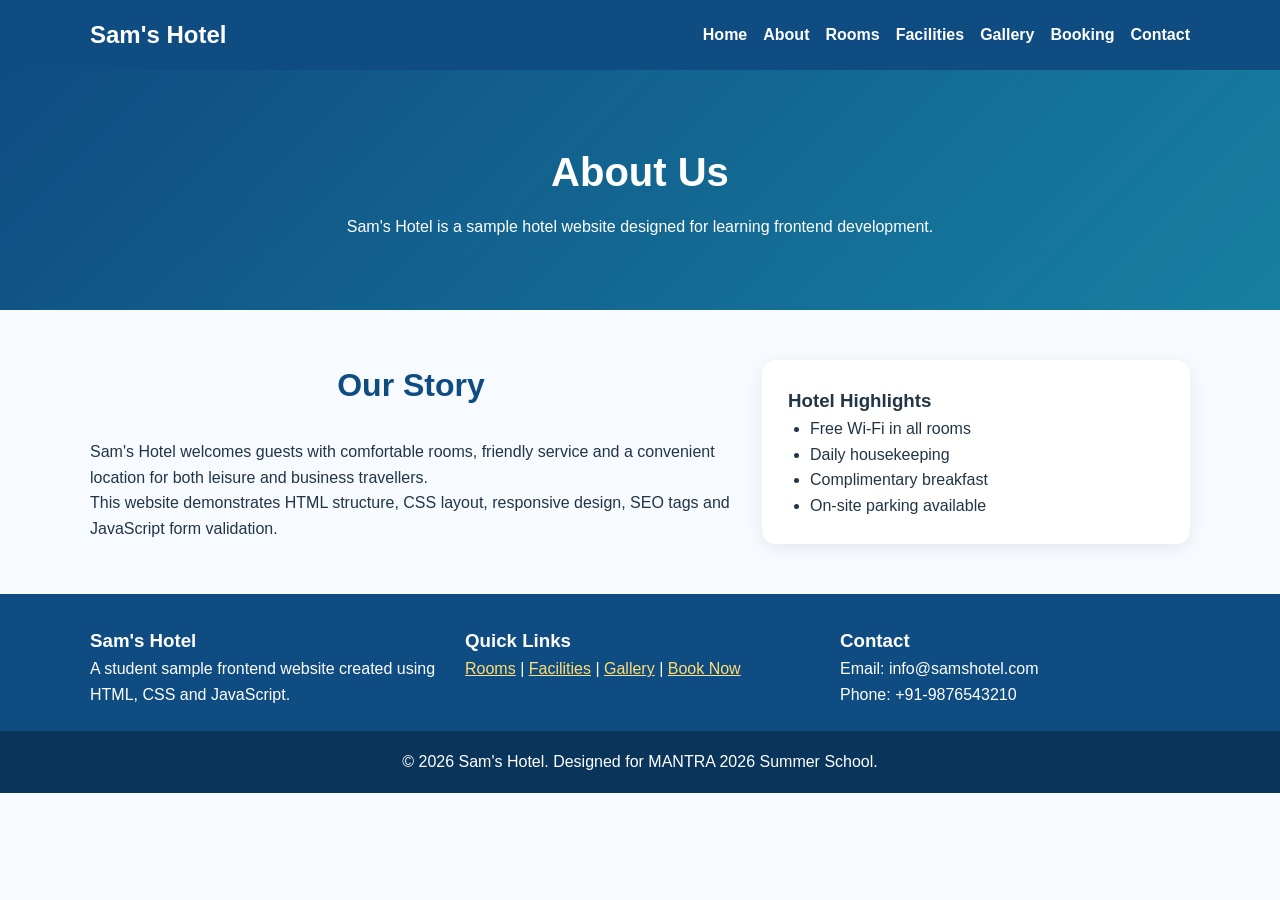
<file: about.html>
<!DOCTYPE html>
<html lang="en">
<head>
  <meta charset="UTF-8">
  <meta name="viewport" content="width=device-width, initial-scale=1.0">
  <title>About Sam's Hotel | Hotel Website</title>
  <meta name="description" content="Learn about Sam's Hotel, a sample frontend hotel website for a web design assignment.">
  <meta name="keywords" content="about hotel, Sam's Hotel, student project, frontend assignment">
  <link rel="stylesheet" href="style.css">
</head>
<body>

<header class="site-header">
  <div class="container header-inner">
    <a class="logo" href="index.html">Sam's Hotel</a>
    <button class="menu-btn" id="menuBtn" aria-label="Toggle navigation">☰</button>
    <nav class="nav-links" id="navLinks">
      <a href="index.html">Home</a>
      <a href="about.html">About</a>
      <a href="rooms.html">Rooms</a>
      <a href="facilities.html">Facilities</a>
      <a href="gallery.html">Gallery</a>
      <a href="booking.html">Booking</a>
      <a href="contact.html">Contact</a>
    </nav>
  </div>
</header>

<main>

<section class="page-banner"><div class="container"><h1>About Us</h1><p>Sam's Hotel is a sample hotel website designed for learning frontend development.</p></div></section>
<section class="container section two-column">
  <div>
    <h2>Our Story</h2>
    <p>Sam's Hotel welcomes guests with comfortable rooms, friendly service and a convenient location for both leisure and business travellers.</p>
    <p>This website demonstrates HTML structure, CSS layout, responsive design, SEO tags and JavaScript form validation.</p>
  </div>
  <div class="info-box">
    <h3>Hotel Highlights</h3>
    <ul>
      <li>Free Wi-Fi in all rooms</li>
      <li>Daily housekeeping</li>
      <li>Complimentary breakfast</li>
      <li>On-site parking available</li>
    </ul>
  </div>
</section>

</main>

<footer class="site-footer">
  <div class="container footer-grid">
    <div>
      <h3>Sam's Hotel</h3>
      <p>A student sample frontend website created using HTML, CSS and JavaScript.</p>
    </div>
    <div>
      <h3>Quick Links</h3>
      <p><a href="rooms.html">Rooms</a> | <a href="facilities.html">Facilities</a> | <a href="gallery.html">Gallery</a> | <a href="booking.html">Book Now</a></p>
    </div>
    <div>
      <h3>Contact</h3>
      <p>Email: info@samshotel.com<br>Phone: +91-9876543210</p>
    </div>
  </div>
  <p class="copyright">© 2026 Sam's Hotel. Designed for MANTRA 2026 Summer School.</p>
</footer>

<script src="script.js"></script>
</body>
</html>
</file>
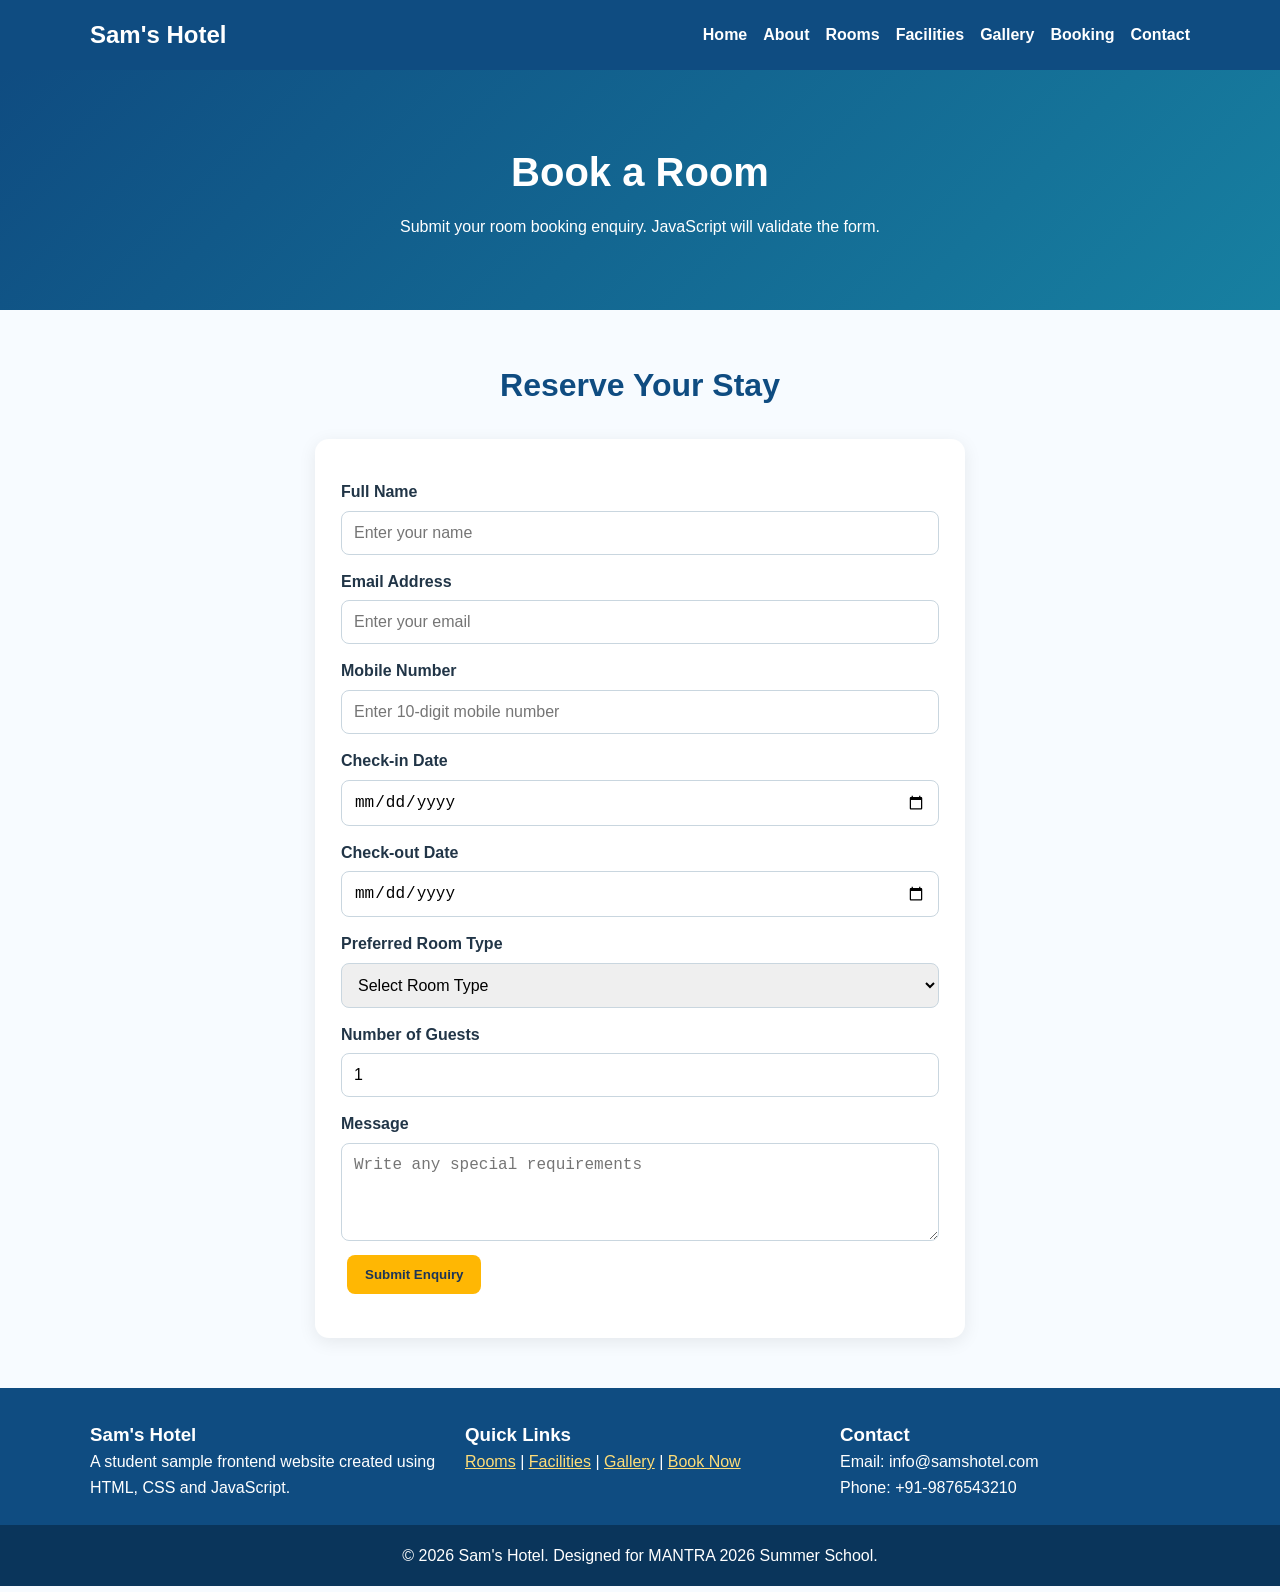
<file: booking.html>
<!DOCTYPE html>
<html lang="en">
<head>
  <meta charset="UTF-8">
  <meta name="viewport" content="width=device-width, initial-scale=1.0">
  <title>Book a Room | Sam's Hotel</title>
  <meta name="description" content="Book a room at Sam's Hotel using a JavaScript validated booking form.">
  <meta name="keywords" content="hotel booking, room booking form, Sam's Hotel reservation">
  <link rel="stylesheet" href="style.css">
</head>
<body>

<header class="site-header">
  <div class="container header-inner">
    <a class="logo" href="index.html">Sam's Hotel</a>
    <button class="menu-btn" id="menuBtn" aria-label="Toggle navigation">☰</button>
    <nav class="nav-links" id="navLinks">
      <a href="index.html">Home</a>
      <a href="about.html">About</a>
      <a href="rooms.html">Rooms</a>
      <a href="facilities.html">Facilities</a>
      <a href="gallery.html">Gallery</a>
      <a href="booking.html">Booking</a>
      <a href="contact.html">Contact</a>
    </nav>
  </div>
</header>

<main>

<section class="page-banner"><div class="container"><h1>Book a Room</h1><p>Submit your room booking enquiry. JavaScript will validate the form.</p></div></section>

<section class="container section form-section">
  <h2>Reserve Your Stay</h2>
  <form id="bookingForm">
    <label for="name">Full Name</label>
    <input type="text" id="name" placeholder="Enter your name">

    <label for="email">Email Address</label>
    <input type="email" id="email" placeholder="Enter your email">

    <label for="phone">Mobile Number</label>
    <input type="tel" id="phone" placeholder="Enter 10-digit mobile number">

    <label for="checkin">Check-in Date</label>
    <input type="date" id="checkin">

    <label for="checkout">Check-out Date</label>
    <input type="date" id="checkout">

    <label for="roomType">Preferred Room Type</label>
    <select id="roomType">
      <option value="">Select Room Type</option>
      <option>Deluxe Room</option>
      <option>Executive Suite</option>
      <option>Family Room</option>
    </select>

    <label for="guests">Number of Guests</label>
    <input type="number" id="guests" min="1" value="1">

    <label for="message">Message</label>
    <textarea id="message" rows="4" placeholder="Write any special requirements"></textarea>

    <button class="btn" type="submit">Submit Enquiry</button>
    <p id="formMessage" class="result"></p>
  </form>
</section>

</main>

<footer class="site-footer">
  <div class="container footer-grid">
    <div>
      <h3>Sam's Hotel</h3>
      <p>A student sample frontend website created using HTML, CSS and JavaScript.</p>
    </div>
    <div>
      <h3>Quick Links</h3>
      <p><a href="rooms.html">Rooms</a> | <a href="facilities.html">Facilities</a> | <a href="gallery.html">Gallery</a> | <a href="booking.html">Book Now</a></p>
    </div>
    <div>
      <h3>Contact</h3>
      <p>Email: info@samshotel.com<br>Phone: +91-9876543210</p>
    </div>
  </div>
  <p class="copyright">© 2026 Sam's Hotel. Designed for MANTRA 2026 Summer School.</p>
</footer>

<script src="script.js"></script>
</body>
</html>
</file>
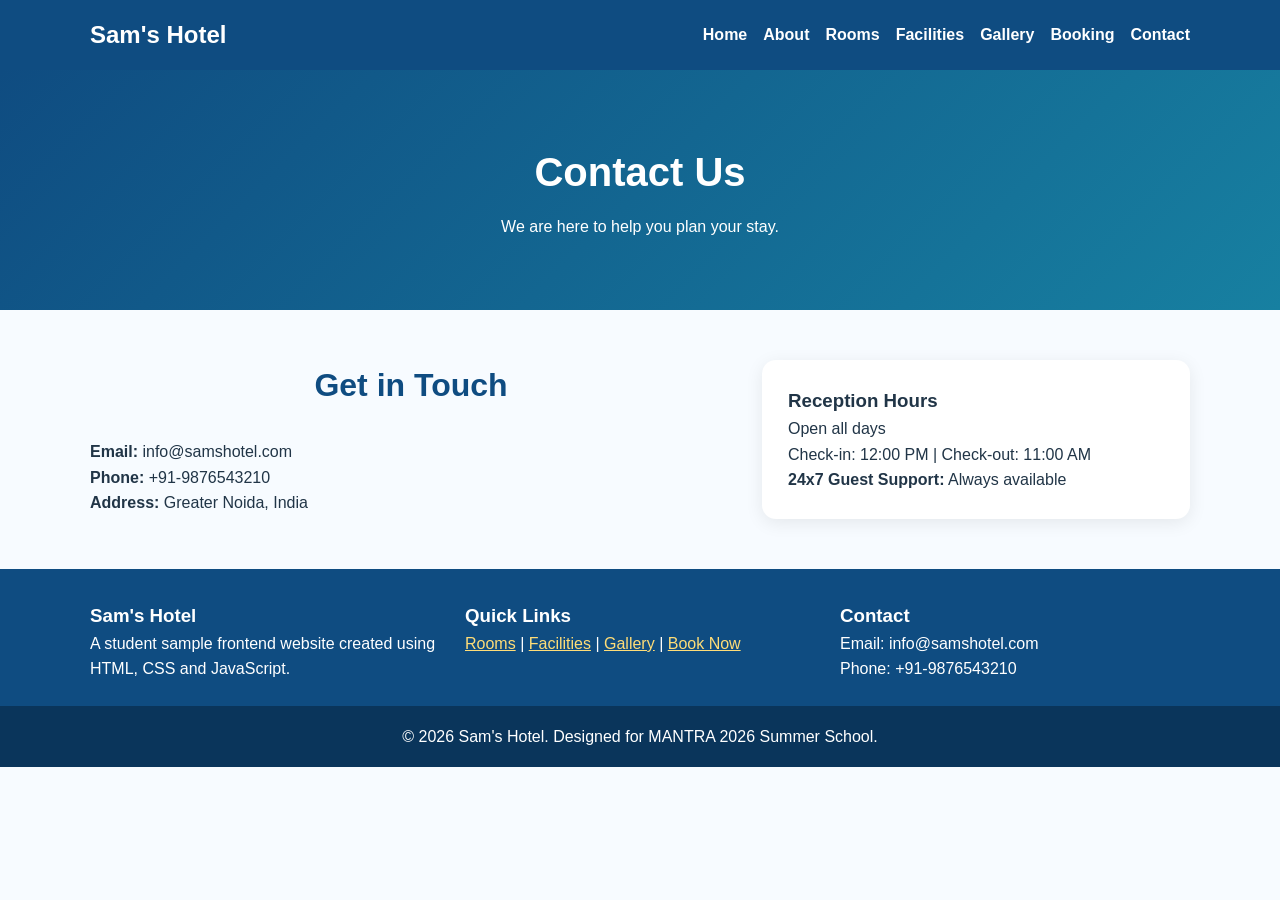
<file: contact.html>
<!DOCTYPE html>
<html lang="en">
<head>
  <meta charset="UTF-8">
  <meta name="viewport" content="width=device-width, initial-scale=1.0">
  <title>Contact Sam's Hotel | Reservations & Support</title>
  <meta name="description" content="Contact Sam's Hotel for room availability, reservations and guest support.">
  <meta name="keywords" content="contact hotel, hotel enquiry, hotel reservation support">
  <link rel="stylesheet" href="style.css">
</head>
<body>

<header class="site-header">
  <div class="container header-inner">
    <a class="logo" href="index.html">Sam's Hotel</a>
    <button class="menu-btn" id="menuBtn" aria-label="Toggle navigation">☰</button>
    <nav class="nav-links" id="navLinks">
      <a href="index.html">Home</a>
      <a href="about.html">About</a>
      <a href="rooms.html">Rooms</a>
      <a href="facilities.html">Facilities</a>
      <a href="gallery.html">Gallery</a>
      <a href="booking.html">Booking</a>
      <a href="contact.html">Contact</a>
    </nav>
  </div>
</header>

<main>

<section class="page-banner"><div class="container"><h1>Contact Us</h1><p>We are here to help you plan your stay.</p></div></section>

<section class="container section two-column">
  <div>
    <h2>Get in Touch</h2>
    <p><strong>Email:</strong> info@samshotel.com</p>
    <p><strong>Phone:</strong> +91-9876543210</p>
    <p><strong>Address:</strong> Greater Noida, India</p>
  </div>
  <div class="info-box">
    <h3>Reception Hours</h3>
    <p>Open all days<br>Check-in: 12:00 PM | Check-out: 11:00 AM</p>
    <p><strong>24x7 Guest Support:</strong> Always available</p>
  </div>
</section>

</main>

<footer class="site-footer">
  <div class="container footer-grid">
    <div>
      <h3>Sam's Hotel</h3>
      <p>A student sample frontend website created using HTML, CSS and JavaScript.</p>
    </div>
    <div>
      <h3>Quick Links</h3>
      <p><a href="rooms.html">Rooms</a> | <a href="facilities.html">Facilities</a> | <a href="gallery.html">Gallery</a> | <a href="booking.html">Book Now</a></p>
    </div>
    <div>
      <h3>Contact</h3>
      <p>Email: info@samshotel.com<br>Phone: +91-9876543210</p>
    </div>
  </div>
  <p class="copyright">© 2026 Sam's Hotel. Designed for MANTRA 2026 Summer School.</p>
</footer>

<script src="script.js"></script>
</body>
</html>
</file>
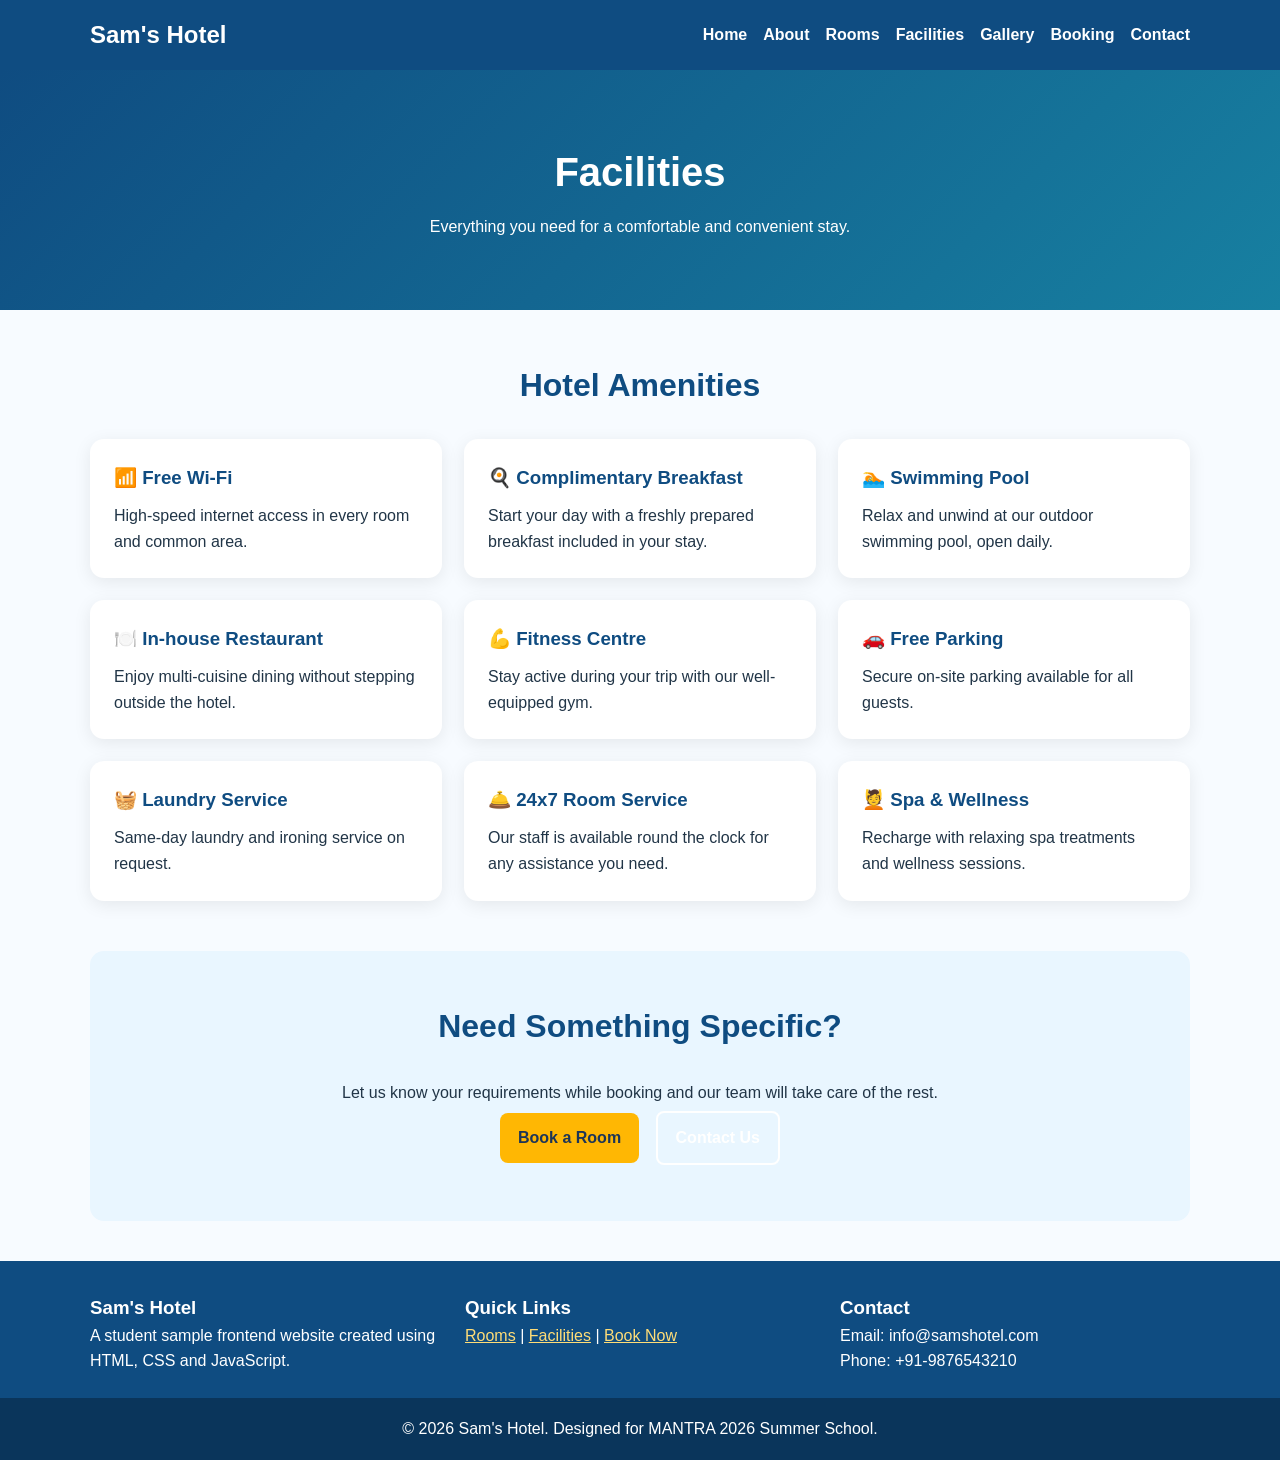
<file: facilities.html>
<!DOCTYPE html>
<html lang="en">
<head>
  <meta charset="UTF-8">
  <meta name="viewport" content="width=device-width, initial-scale=1.0">
  <title>Facilities | Sam's Hotel</title>
  <meta name="description" content="Explore the facilities and amenities available at Sam's Hotel including Wi-Fi, pool, restaurant, gym, parking and spa.">
  <meta name="keywords" content="hotel facilities, hotel amenities, Sam's Hotel services">
  <link rel="stylesheet" href="style.css">
</head>
<body>

<header class="site-header">
  <div class="container header-inner">
    <a class="logo" href="index.html">Sam's Hotel</a>
    <button class="menu-btn" id="menuBtn" aria-label="Toggle navigation">☰</button>
    <nav class="nav-links" id="navLinks">
      <a href="index.html">Home</a>
      <a href="about.html">About</a>
      <a href="rooms.html">Rooms</a>
      <a href="facilities.html">Facilities</a>
      <a href="gallery.html">Gallery</a>
      <a href="booking.html">Booking</a>
      <a href="contact.html">Contact</a>
    </nav>
  </div>
</header>

<main>

<section class="page-banner"><div class="container"><h1>Facilities</h1><p>Everything you need for a comfortable and convenient stay.</p></div></section>

<section class="container section">
  <h2>Hotel Amenities</h2>
  <div class="cards">
    <article class="card"><h3>📶 Free Wi-Fi</h3><p>High-speed internet access in every room and common area.</p></article>
    <article class="card"><h3>🍳 Complimentary Breakfast</h3><p>Start your day with a freshly prepared breakfast included in your stay.</p></article>
    <article class="card"><h3>🏊 Swimming Pool</h3><p>Relax and unwind at our outdoor swimming pool, open daily.</p></article>
    <article class="card"><h3>🍽️ In-house Restaurant</h3><p>Enjoy multi-cuisine dining without stepping outside the hotel.</p></article>
    <article class="card"><h3>💪 Fitness Centre</h3><p>Stay active during your trip with our well-equipped gym.</p></article>
    <article class="card"><h3>🚗 Free Parking</h3><p>Secure on-site parking available for all guests.</p></article>
    <article class="card"><h3>🧺 Laundry Service</h3><p>Same-day laundry and ironing service on request.</p></article>
    <article class="card"><h3>🛎️ 24x7 Room Service</h3><p>Our staff is available round the clock for any assistance you need.</p></article>
    <article class="card"><h3>💆 Spa &amp; Wellness</h3><p>Recharge with relaxing spa treatments and wellness sessions.</p></article>
  </div>
</section>

<section class="container section highlight">
  <h2>Need Something Specific?</h2>
  <p>Let us know your requirements while booking and our team will take care of the rest.</p>
  <a class="btn" href="booking.html">Book a Room</a>
  <a class="btn btn-outline" href="contact.html">Contact Us</a>
</section>

</main>

<footer class="site-footer">
  <div class="container footer-grid">
    <div>
      <h3>Sam's Hotel</h3>
      <p>A student sample frontend website created using HTML, CSS and JavaScript.</p>
    </div>
    <div>
      <h3>Quick Links</h3>
      <p><a href="rooms.html">Rooms</a> | <a href="facilities.html">Facilities</a> | <a href="booking.html">Book Now</a></p>
    </div>
    <div>
      <h3>Contact</h3>
      <p>Email: info@samshotel.com<br>Phone: +91-9876543210</p>
    </div>
  </div>
  <p class="copyright">© 2026 Sam's Hotel. Designed for MANTRA 2026 Summer School.</p>
</footer>

<script src="script.js"></script>
</body>
</html>
</file>
<file: style.css>
/* Sam's Hotel - Frontend Website (theme based on MANTRA sample) */
*{box-sizing:border-box;margin:0;padding:0}body{font-family:Arial,Helvetica,sans-serif;line-height:1.6;color:#213547;background:#f7fbff}.container{width:90%;max-width:1100px;margin:auto}.site-header{background:#0f4c81;color:#fff;position:sticky;top:0;z-index:10}.header-inner{display:flex;justify-content:space-between;align-items:center;padding:16px 0}.logo{color:#fff;font-size:24px;font-weight:bold;text-decoration:none}.nav-links{display:flex;gap:16px}.nav-links a{color:#fff;text-decoration:none;font-weight:600}.nav-links a:hover{text-decoration:underline}.menu-btn{display:none;background:#fff;color:#0f4c81;border:none;padding:8px 12px;font-size:22px;border-radius:6px;cursor:pointer}.hero{min-height:70vh;background:linear-gradient(rgba(15,76,129,.82),rgba(15,76,129,.7)),url("images/hero.jpg") center/cover no-repeat;color:#fff;display:flex;align-items:center;text-align:center}.hero h1{font-size:48px;margin-bottom:12px}.hero p{font-size:20px;margin-bottom:24px}.page-banner{background:linear-gradient(135deg,#0f4c81,#1780a1);color:#fff;padding:70px 0;text-align:center}.page-banner h1{font-size:40px;margin-bottom:10px}.section{padding:50px 0}.section h2{text-align:center;margin-bottom:28px;font-size:32px;color:#0f4c81}.cards{display:grid;grid-template-columns:repeat(3,1fr);gap:22px}.card{background:#fff;padding:24px;border-radius:14px;box-shadow:0 4px 18px rgba(0,0,0,.08);transition:transform .3s}.card:hover{transform:translateY(-6px)}.card h3{color:#0f4c81;margin-bottom:10px}.room img{width:100%;height:170px;object-fit:cover;border-radius:10px;margin-bottom:14px;background:#eef7ff}.price{color:#0f7b4f;font-weight:bold;font-size:18px}.btn{display:inline-block;background:#ffb703;color:#1d3557;padding:12px 18px;margin:6px;border-radius:8px;text-decoration:none;border:none;cursor:pointer;font-weight:bold}.btn:hover{background:#ffc533}.btn-outline{background:transparent;border:2px solid #fff;color:#fff}.btn.small{padding:8px 12px}.highlight{background:#e9f6ff;border-radius:14px;text-align:center;margin-bottom:40px;padding-left:20px;padding-right:20px}.two-column{display:grid;grid-template-columns:1.5fr 1fr;gap:30px;align-items:start}.info-box,.calculator-box,.form-section form{background:#fff;padding:26px;border-radius:14px;box-shadow:0 4px 18px rgba(0,0,0,.08)}.info-box ul{margin-left:22px}form{max-width:650px;margin:auto}label{display:block;margin-top:14px;font-weight:bold}input,select,textarea{width:100%;padding:12px;margin-top:6px;border:1px solid #c9d6df;border-radius:8px;font-size:16px}.result{margin-top:12px;font-weight:bold;color:#0f7b4f}.filter-buttons{text-align:center;margin-bottom:24px}.gallery-grid{display:grid;grid-template-columns:repeat(4,1fr);gap:18px}.gallery-grid img{width:100%;height:190px;object-fit:cover;border-radius:12px;background:#eef7ff;box-shadow:0 4px 18px rgba(0,0,0,.08)}.site-footer{background:#0f4c81;color:#fff;padding-top:32px}.footer-grid{display:grid;grid-template-columns:repeat(3,1fr);gap:25px}.site-footer a{color:#ffdd77}.copyright{text-align:center;padding:18px;background:#0a355b;margin-top:24px}@media(max-width:900px){.cards,.footer-grid{grid-template-columns:repeat(2,1fr)}.gallery-grid{grid-template-columns:repeat(2,1fr)}.two-column{grid-template-columns:1fr}}@media(max-width:650px){.menu-btn{display:block}.nav-links{display:none;flex-direction:column;width:100%;background:#0a355b;padding:14px;margin-top:12px;border-radius:8px}.nav-links.show{display:flex}.header-inner{flex-wrap:wrap}.hero h1{font-size:34px}.hero p{font-size:17px}.cards,.footer-grid,.gallery-grid{grid-template-columns:1fr}.page-banner h1{font-size:32px}}
</file>
